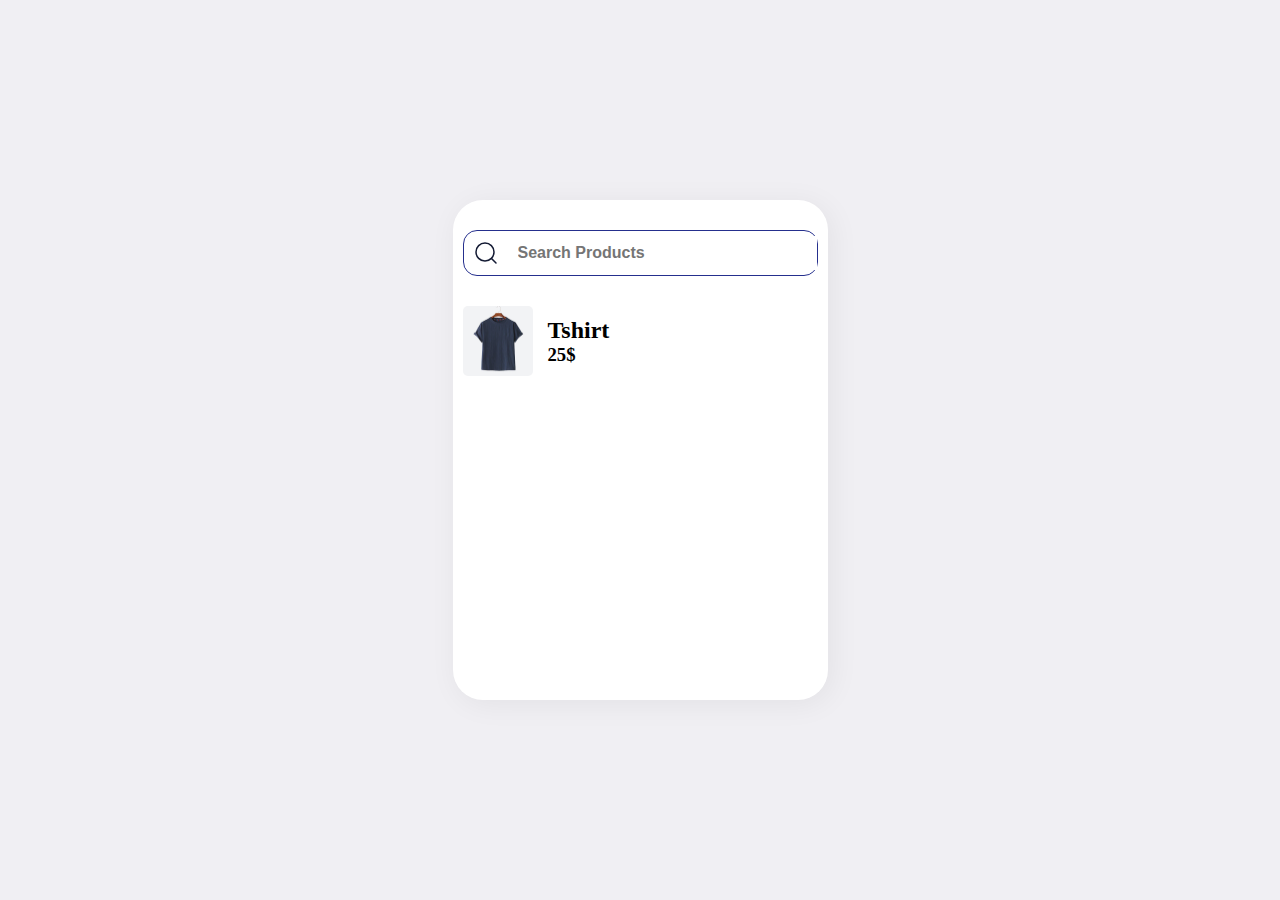
<file: Clothes search/index.html>
<!DOCTYPE html>
<html lang="en">
<head>
    <meta charset="UTF-8">
    <meta name="viewport" content="width=device-width, initial-scale=1.0">
    <title>Document</title>
    <link rel="stylesheet" href="style.css">
</head>
<body>
    <div class="main">
        
        <form>
            <img src="search.svg" alt="" class="icon">
            <input type="text" id="searchItem" placeholder="Search Products">
        </form>
        <div class="productList">
            <div class="product">
                <img src="img/t1.jpg" alt="">
                <div class="pDetails">
                    <h2>Tshirt</h2>
                    <h3>25$</h3>
                </div>
            </div>
        </div>

    </div>
    <script src="index.js" type="">
</body>
</html>
</file>
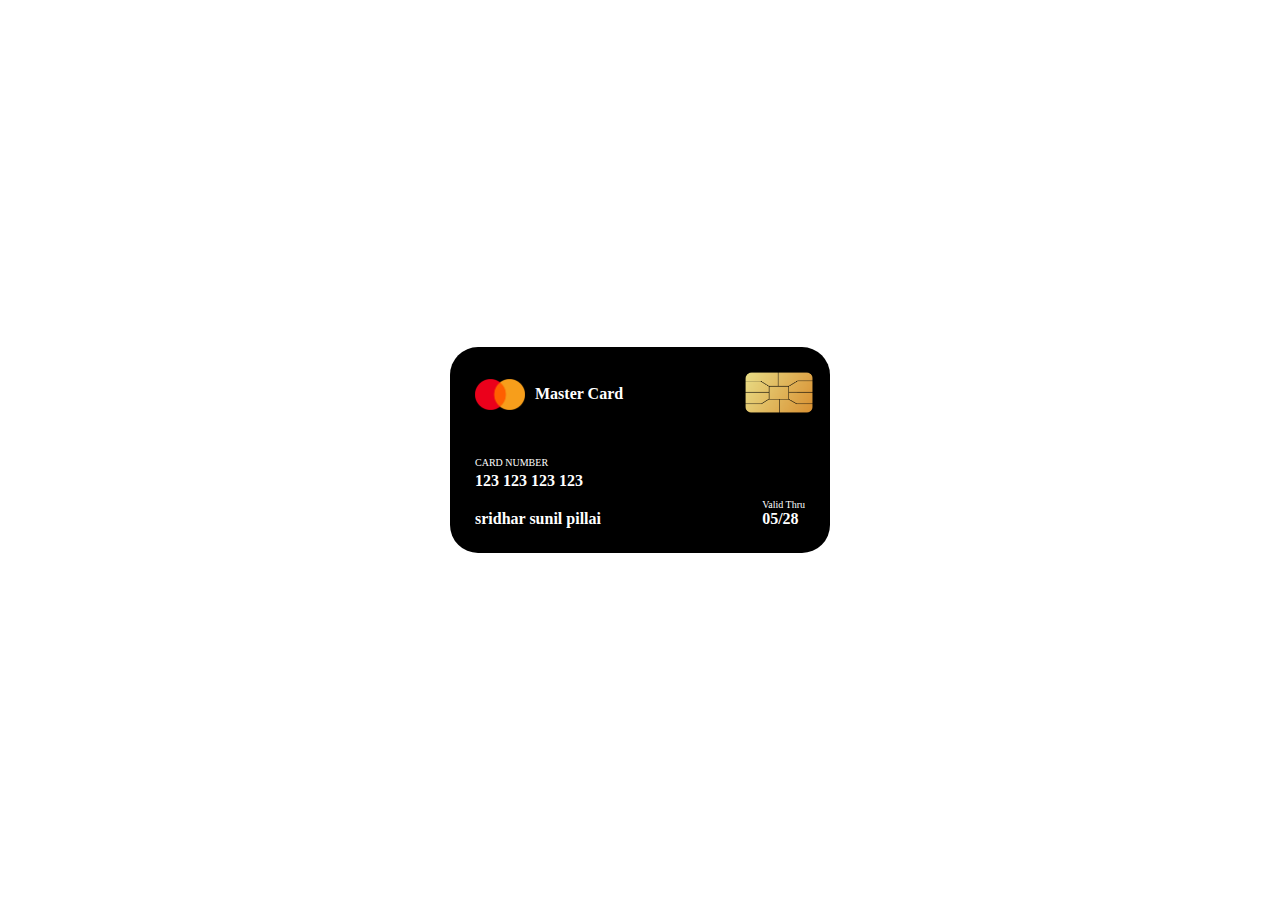
<file: debitCard css/index.html>
<!DOCTYPE html>
<html lang="en">
<head>
    <meta charset="UTF-8">
    <meta name="viewport" content="width=device-width, initial-scale=1.0">
    <title>Document</title>
    <link rel="stylesheet" href="style.css">
</head>
<body>
    <div class="mainCard">
        <div class="top">
        <div class="heading">
            <img src="Credit Card UI Design- Starting File/Credit Card UI Design- Starting File/images/logo.png" alt="logo">
            <h5>Master Card</h5> 
        </div>
        <div class="chip">
            <img  src="Credit Card UI Design- Starting File/Credit Card UI Design- Starting File/images/chip.png" alt="">
        </div>
    </div>
        <div class="details">
            <div class="name-number">
                <h6>CARD NUMBER</h6>
                <h5 class="number">123 123 123 123</h5>
                <h5 class="name">sridhar sunil pillai</h5>
            </div>
            <div class="valid-date">
                <h6>Valid Thru</h6>
                <h5>05/28</h5>
            </div>
    </div>
    </div>
    
</body>
</html>
</file>
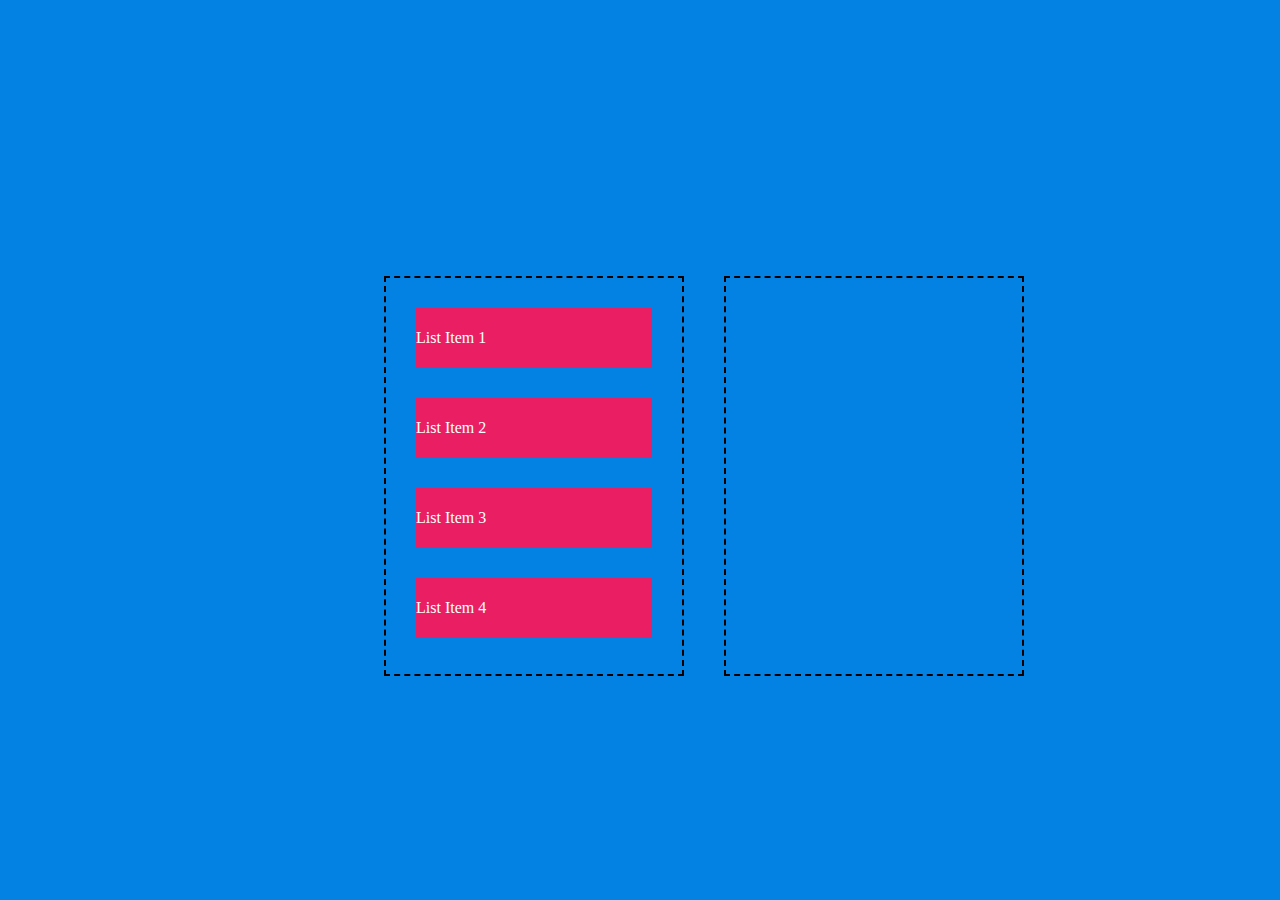
<file: Drag_Drop/index.html>
<!DOCTYPE html>
<html lang="en">
<head>
    <meta charset="UTF-8">
    <meta name="viewport" content="width=device-width, initial-scale=1.0">
    <title>Document</title>
    <link rel="stylesheet" href="style.css">
</head>
<body>
    <div class="container">
        <div id="left">
            <div class="list" draggable="true">
                List Item 1
            </div>
            <div class="list" draggable="true">
                List Item 2
            </div>
            <div class="list" draggable="true">
                List Item 3
            </div>
            <div class="list" draggable="true">
                List Item 4
            </div>
        </div>
        <div id="right">


        </div>

    </div>
    <script src="index.js" >


    </script>
</body>
</html>
</file>
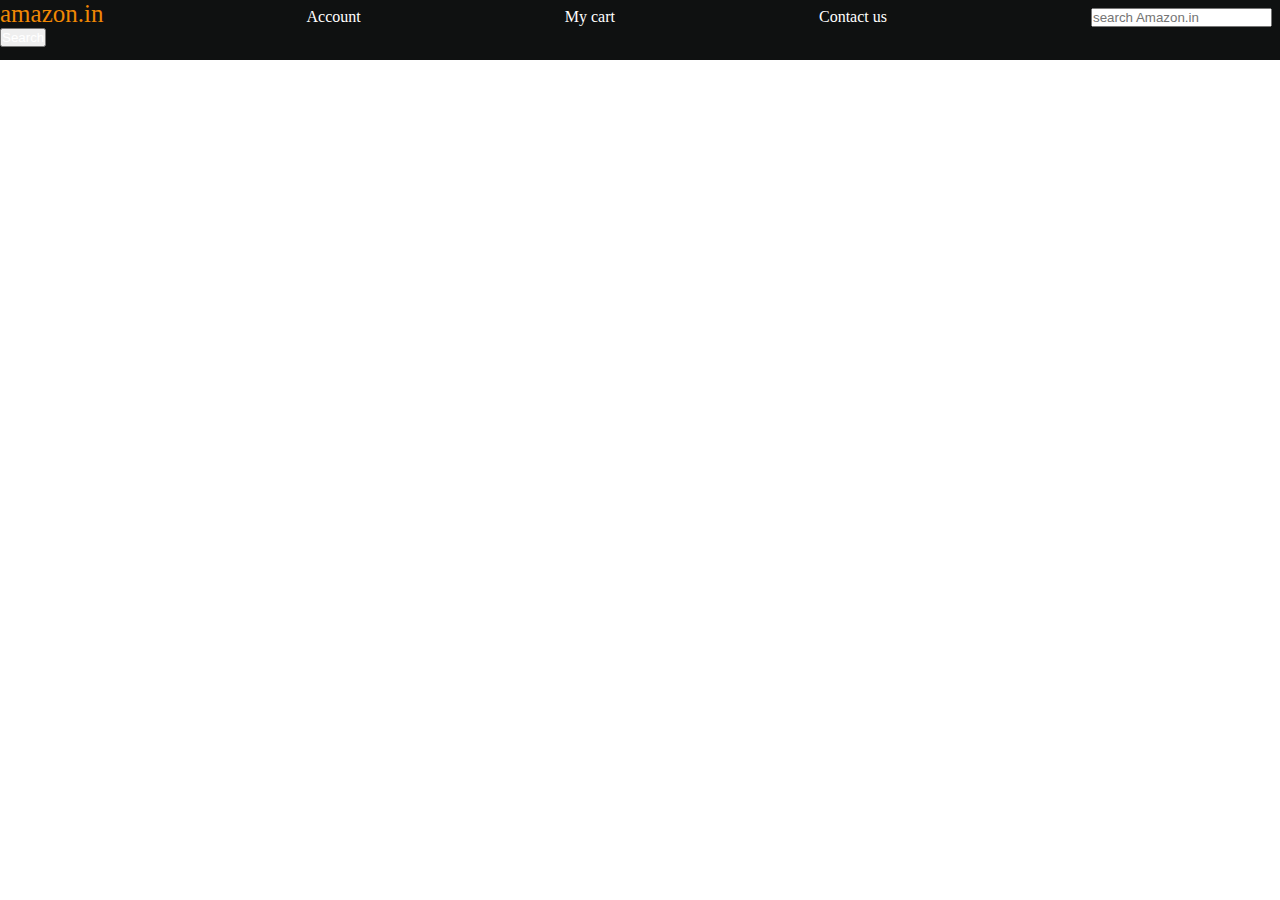
<file: Prac/css/amazon_title/index.html>
<!DOCTYPE html>
<html lang="en">
<head>
    <meta charset="UTF-8">
    <meta name="viewport" content="width=device-width, initial-scale=1.0">
    <title>Document</title>
    <link rel="stylesheet" href="ama_tit.css">
</head>
<body>
    <div class="container">
    <div id="navbar">
        <a id="logo" href="https://www.amazon.in/">amazon.in</a>
        <a href="#">Account</a>
        <a href="#">My cart</a>
        <a href="#">Contact us</a>
        <input placeholder="search Amazon.in">
        <button>Search</button>
    </div>
</div>
</body>
</html>
</file>
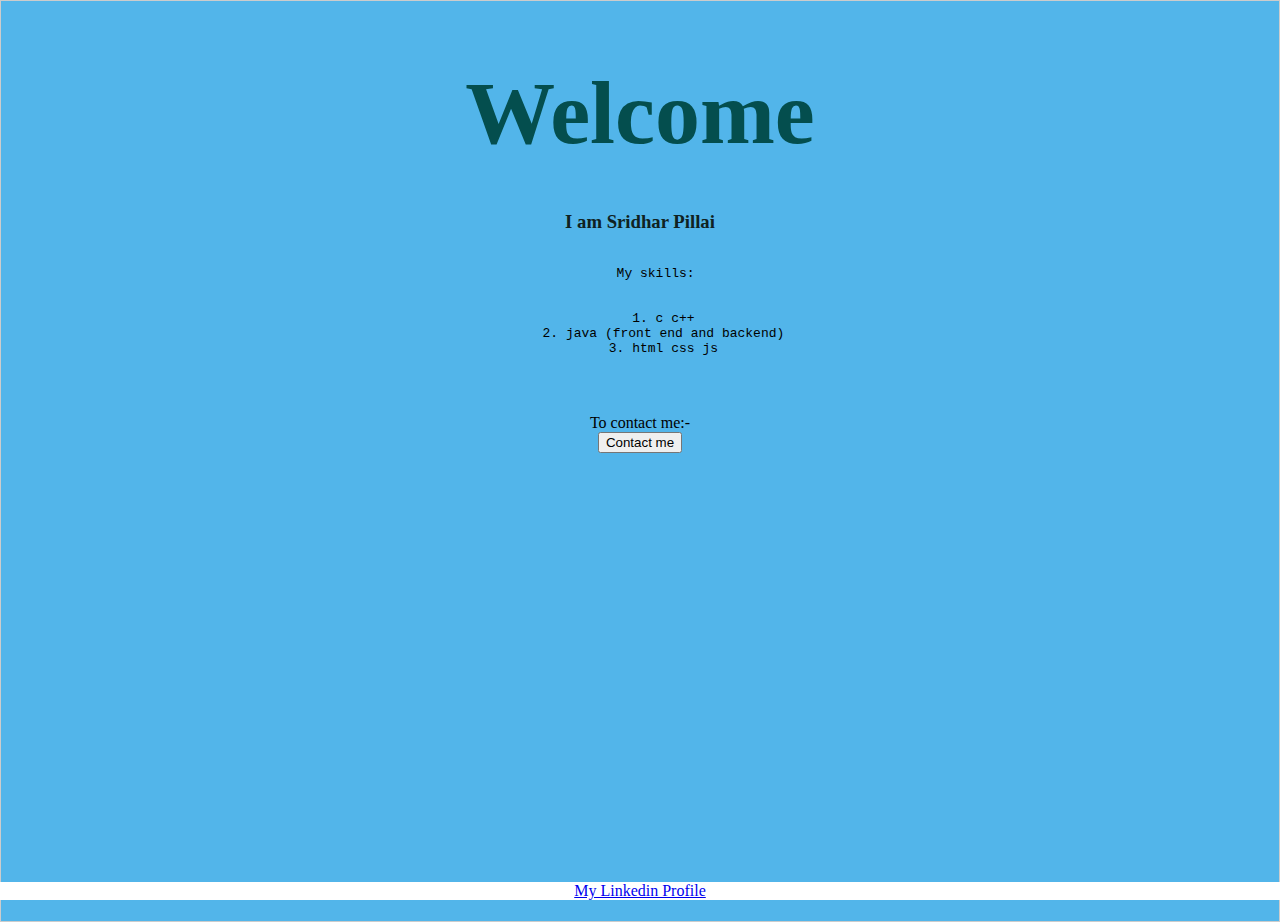
<file: Prac/css/styling/index.html>
<!DOCTYPE html>
<html lang="en">
<head>
  <meta charset="UTF-8">
  <meta name="viewport" content="width=device-width, initial-scale=1.0">
  <link rel="stylesheet" href="style.css">
  <title>Document</title>
</head>
<body class="scroll">
  <h1>Welcome</h1>
  <pre>
    <h3>I am Sridhar Pillai</h3>
    My skills:
    <div>
      1. c c++
      2. java (front end and backend)
      3. html css js
    </div>
  </pre>
  To contact me:-
  <a href="mailto:sridharpillai75@gmail.com"><button>Contact me</button></a>
  <footer>
    <a href="https://www.linkedin.com/in/sridhar-pillai-552292211/">My Linkedin Profile</a>
  </footer>
</body>
</html>
</file>
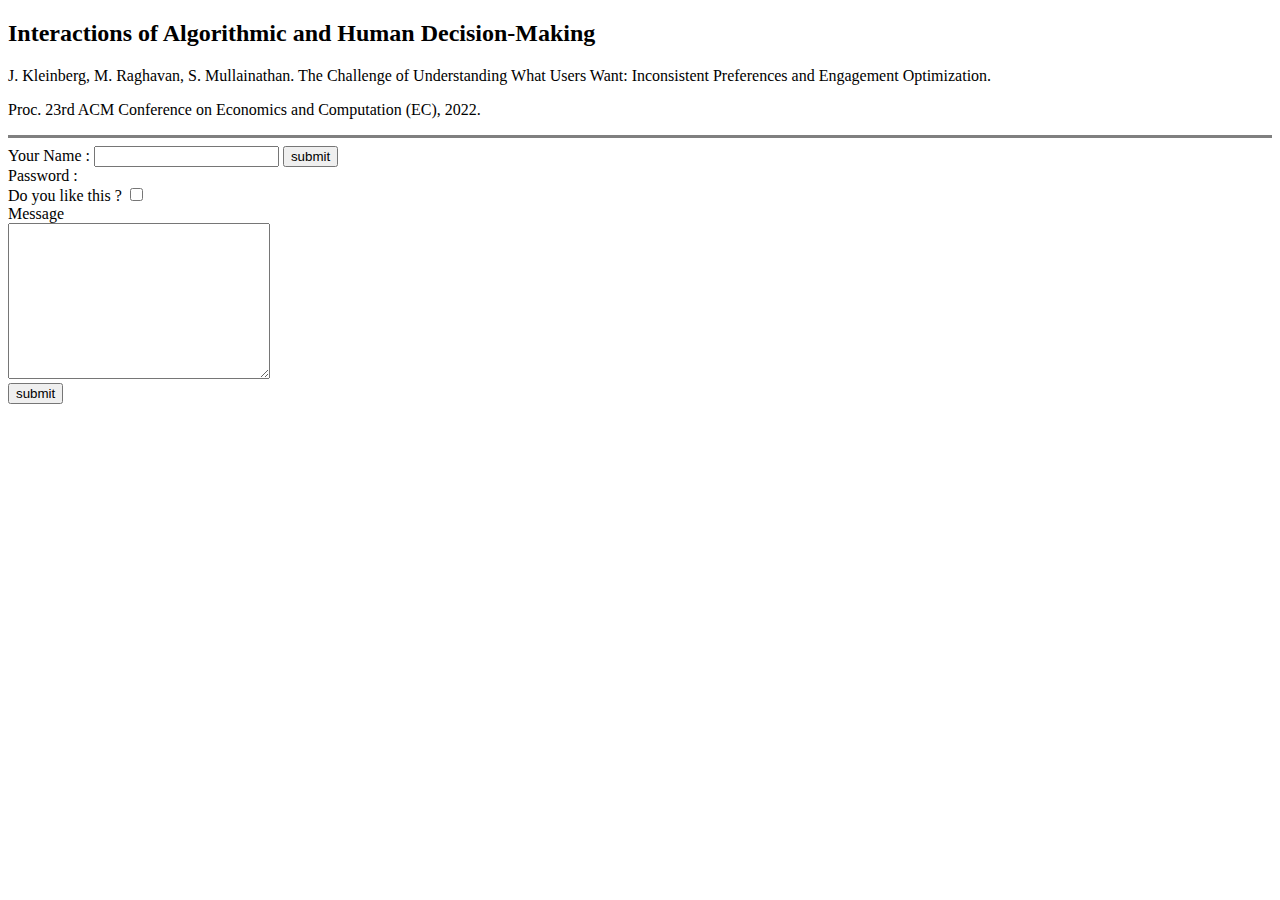
<file: Prac/css/styling/temp.html>
<!DOCTYPE html>
<html lang="en">
<head>
    <meta charset="UTF-8">
    <meta name="viewport" content="width=device-width, initial-scale=1.0">
    <title>Document</title>
</head>
<body>
    <h2>Interactions of Algorithmic and Human Decision-Making</h2>
    <p>J. Kleinberg, M. Raghavan, S. Mullainathan. The Challenge of Understanding What Users Want: Inconsistent Preferences and Engagement Optimization.</p>
    <p>Proc. 23rd ACM Conference on Economics and Computation (EC), 2022.
    </p>

      <hr size="3" noshade="">
      <form action="index.html">
        <label >Your Name :</label>
        <input >
        <input type="submit" value="submit"><br>
        <label for="">Password :</label>
        <br>
        <label for="">Do you like this ?</label>
        <input type="checkbox"><br>
        <label for=""> Message</label><br>
        <textarea name="Message" id="" cols="30" rows="10"></textarea><br>
        <input type="submit" value="submit">
        

    </form>

</body>
</html>
</file>
<file: Clothes search/style.css>
*{
    margin: 0;
    padding: 0;
    box-sizing: border-box;
}

body{
    width: 100%;
    height: 100vh;
    background: rgb(240, 239, 243);
    margin: auto;
    display: flex;
    flex-direction: column;
    align-items: center;
    justify-content: center;
}
form .icon{
    cursor: pointer;
}

.main{
    position: relative;
    width: 375px;
    height: 500px;
    background-color: white;
    border-color: rgb(66, 15, 15);
    border-radius: 30px;
    box-shadow: 4px 4px 30px rgba(0, 0, 0, 0.06);
    padding: 10px;
    overflow-y: scroll;
}

.main form{
    width: 100%;
    border-radius: 14px;
    display: flex;
    align-items: center;
    justify-content: center;
    margin-top: 20px;
    border: 1px solid rgb(37, 47, 141);
    display: flex;
    flex-direction: row;
    align-items: center;
}

.main form input {
    border: none;
    outline: none;
    width: 90%;
    font-size: 16px;
    font-weight: 600;
    padding: 8px 10px;
}
.icon {
    padding: 10px;
    
}

.product{
    display: flex;
    align-items: center;
    cursor: pointer;
    margin-top: 10px;
    padding-bottom: 15px;
}

.productList{
    padding: 20px 0;
}
.product img{
    width: 70px;
    height: 70px;
    object-fit: cover;
    border-radius: 5px;
    
}

.product .pDetails .h2{
    font-size: 20px;

}

.product .pDetails .h3{
    font-size: 18px;

}
.product .pDetails{
    padding-left: 15px;
}
</file>
<file: debitCard css/style.css>
*{
    margin: 0;
    padding: 0;
    box-sizing: border-box;
    color: white;
}
body{
    min-height: 100vh;
    display: flex;
    align-items: center;
    justify-content: center;
    
}
.mainCard{
    background-color: black;
    position: relative;
    background-size: cover;
    padding: 25px;
    border-radius: 28px;
    max-width: 380px;
    width: 100%;

}

/* header{
    display: flex;
    justify-content: space-between;
/* } 
   the comma does the same */
.top    {
    display: flex;
    justify-content: space-between;
}
.heading {
    display: flex;
    align-items: center;
    /* justify-content: space-between; */
    
}
.heading img{
    
    width: 50px;
    margin-right: 10px;
    
}


h5{
    font-size: 16px;
    font-weight: 400px;
    color: #fff;
}
.chip{
    
    width:60px;
}
.chip img{
    width: 68px;
}

h6 {
    font-size: 10px;
    font-weight: 400;
}
h5.number{
    margin-top:4px ;
}

h5.name{
    margin-top: 20px;
}
.details{
    margin-top: 40px;
    display: flex;
    align-items: flex-end;
    justify-content: space-between;
}
</file>
<file: Drag_Drop/style.css>
*{
    margin: 0;
    padding: 0;
    box-sizing: border-box;
}

.container{
    width: 100%;
    min-height: 100vh;
    background-color: rgb(4, 130, 227);
    color: black;
    padding-left: 10%;
    padding-top: 4%;
    display: flex;
    align-items: center;   
    justify-content: center;
}

#left , #right
{
    width: 300px;
    min-height: 400px;
    margin: 20px;
    border: 2px dashed black;
}

.list
{
    background:#e91e63;
    height: 60px;
    margin: 30px;
    color: #fff;
    display: flex;
    align-items: center;
    cursor: grab;
}
</file>
<file: Prac/css/amazon_title/ama_tit.css>
*
{
    padding: 0;
    margin: 0;
    color: white;
}
#navbar
{
    height: 60px;
    background-color: #0f1111;
}
#hello
{
    color: #0f1111;
}
set draggable=true
button
{
    background-color: #f08804;
}
#logo
{
    color: #f08804;
    font-size: 25px;
}
a
{
    margin-right: 200px;
    text-decoration: none;
}
</file>
<file: Prac/css/styling/style.css>
body {
  min-height: 100vh;
  margin: 0;
  padding: 0;
  display: flex;
  flex-direction: column;
  background-color: #52b5ea;
  text-align: center;
  font-family: '3ds', serif;
  min-height: 100vh; 
  margin: 0; 
    padding: 0; 
  display: flex;  
  flex-direction: column;
}

h1 {
  color: #044e4e;
  margin: 0;
  margin-top: 50px;
  font-family: 'Sacramento', cursive;
  font-size: 5.62rem;
}

.hello {
  margin-top: 0;
}

h3 {
  color: #0f2222;
  font-family: 'Montserrat', serif;
}
.scroll{
  min-height: 100vh; /* Set a minimum height to fill the viewport */
  margin: 0; /* Remove default margin */
  padding: 0; /* Remove default padding */
  display: flex; /* Use flex to align content vertically */
  flex-direction: column;
}
hr {
  height: 0px;
  width: 5%;
  border-style: dotted none none;
  border-color: gray;
  border-width: 5px;
}

/* Remove flex properties from .scroll */
.scroll {
  overflow-y: auto;
  border: 1px solid #ccc;
  padding: 10px;
}

footer {
position: absolute;
  text-align: center;
  bottom: 0;
  left: 0px;
  right: 0px;
  background-color: #fff; /* Add a background color to make it visible */
}
</file>
